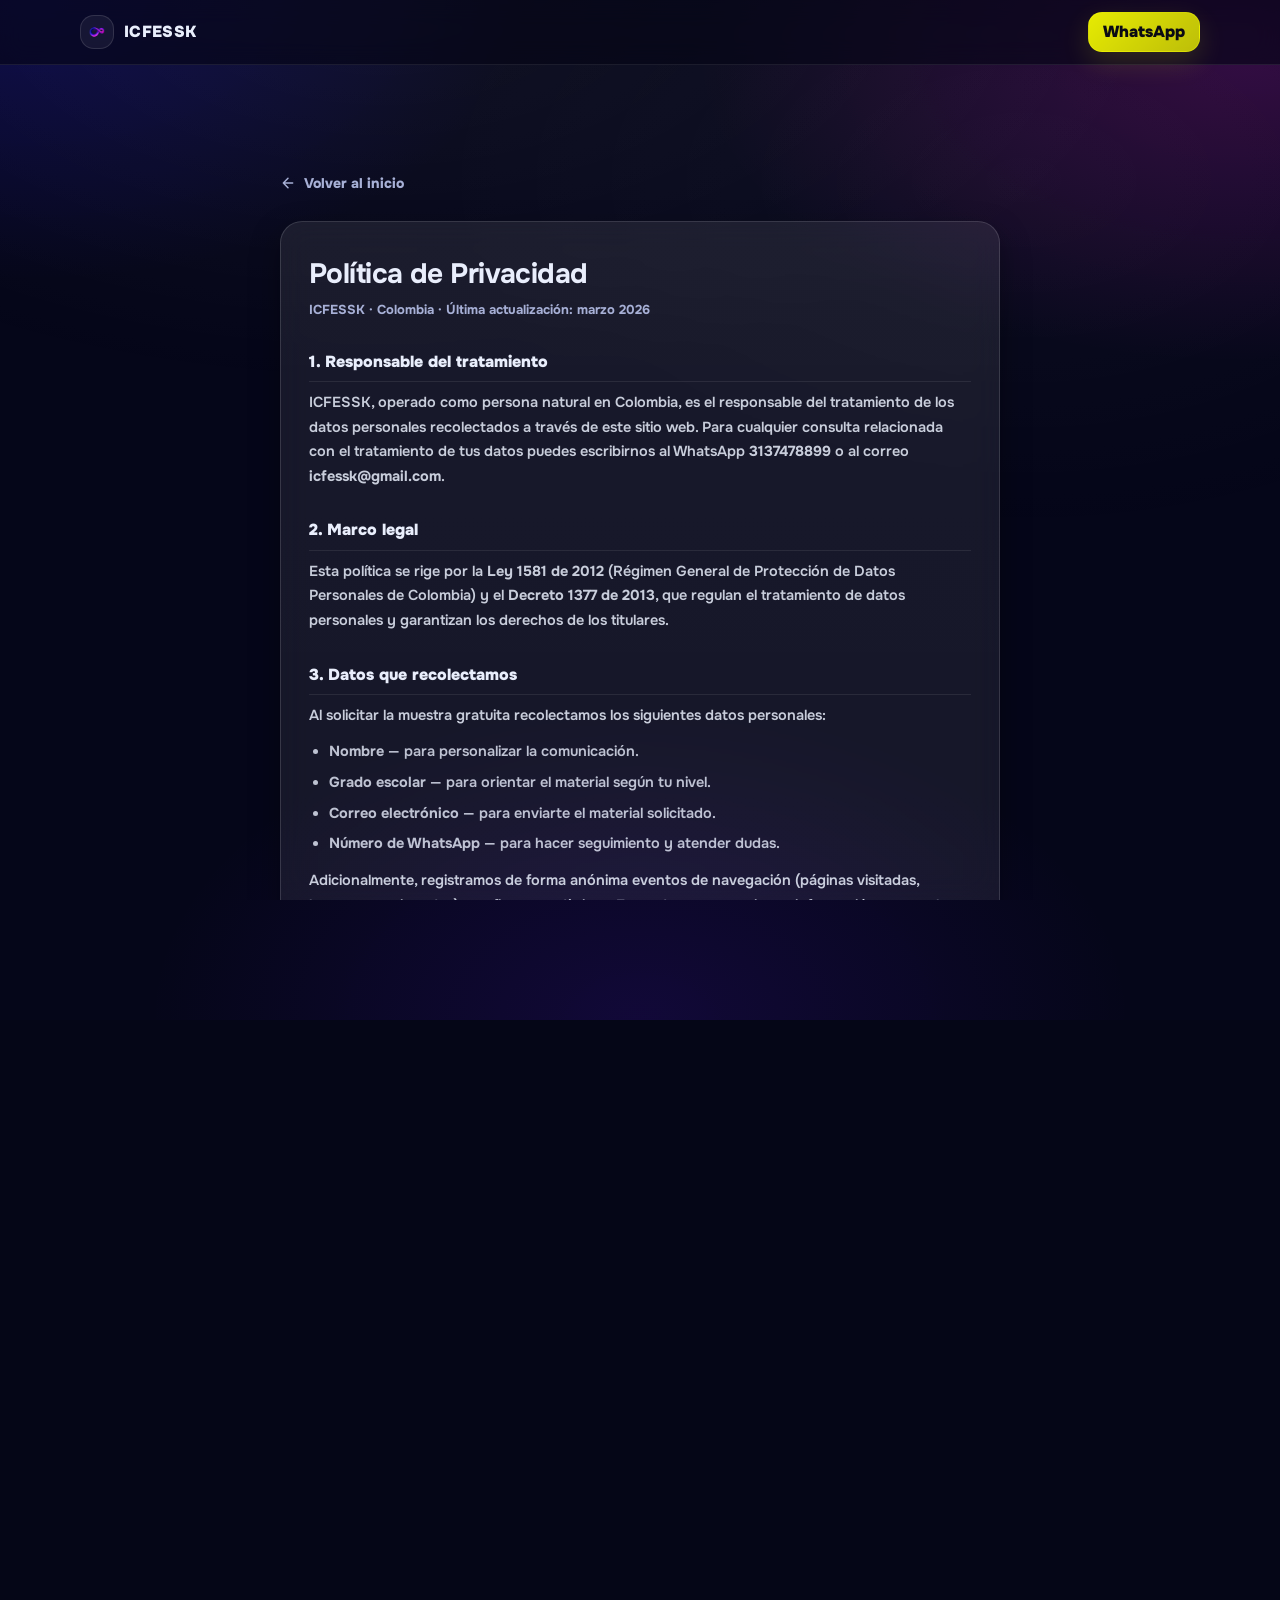
<file: privacidad.html>
<!doctype html>
<html lang="es">
<head>
  <meta charset="utf-8" />
  <meta name="viewport" content="width=device-width, initial-scale=1, viewport-fit=cover" />
  <title>ICFESSK | Política de Privacidad</title>
  <meta name="robots" content="noindex, nofollow" />
  <link rel="icon" type="image/png" href="./img/icfessk.png" />
  <link rel="preconnect" href="https://fonts.googleapis.com" />
  <link rel="preconnect" href="https://fonts.gstatic.com" crossorigin />
  <link href="https://fonts.googleapis.com/css2?family=Onest:wght@300;400;500;600;700;800;900&display=swap" rel="stylesheet" />
  <link rel="stylesheet" href="styles.css" />
</head>

<body>

  <header class="page-header-mini" role="banner">
    <div class="page-header-inner">
      <a class="brand" href="./index.html" aria-label="Volver al inicio">
        <span class="logo-wrap" aria-hidden="true">
          <img class="logo" src="./img/icfessk.png" alt="" loading="eager" />
          <span class="logo-fallback">ICFESSK</span>
        </span>
        <span class="brand-name">ICFESSK</span>
      </a>
      <a class="nav-cta"
        href="https://wa.me/573137478899?text=Hola%20ICFESSK"
        rel="noopener noreferrer">WhatsApp</a>
    </div>
  </header>

  <main class="privacidad-page">
    <div class="privacidad-wrap">

      <a class="back-link" href="./index.html">
        <svg width="16" height="16" viewBox="0 0 24 24" fill="none"
          stroke="currentColor" stroke-width="2.2" stroke-linecap="round" stroke-linejoin="round">
          <path d="M19 12H5M12 5l-7 7 7 7"/>
        </svg>
        Volver al inicio
      </a>

      <div class="privacidad-card glass">

        <h1 class="privacidad-title">Política de Privacidad</h1>
        <p class="privacidad-meta">ICFESSK · Colombia · Última actualización: marzo 2026</p>

        <div class="privacidad-body">

          <h2>1. Responsable del tratamiento</h2>
          <p>
            ICFESSK, operado como persona natural en Colombia, es el responsable del tratamiento
            de los datos personales recolectados a través de este sitio web. Para cualquier
            consulta relacionada con el tratamiento de tus datos puedes escribirnos al
            WhatsApp <strong>3137478899</strong> o al correo
            <strong>icfessk@gmail.com</strong>.
          </p>

          <h2>2. Marco legal</h2>
          <p>
            Esta política se rige por la <strong>Ley 1581 de 2012</strong> (Régimen General de
            Protección de Datos Personales de Colombia) y el
            <strong>Decreto 1377 de 2013</strong>, que regulan el tratamiento de datos personales
            y garantizan los derechos de los titulares.
          </p>

          <h2>3. Datos que recolectamos</h2>
          <p>Al solicitar la muestra gratuita recolectamos los siguientes datos personales:</p>
          <ul>
            <li><strong>Nombre</strong> — para personalizar la comunicación.</li>
            <li><strong>Grado escolar</strong> — para orientar el material según tu nivel.</li>
            <li><strong>Correo electrónico</strong> — para enviarte el material solicitado.</li>
            <li><strong>Número de WhatsApp</strong> — para hacer seguimiento y atender dudas.</li>
          </ul>
          <p>
            Adicionalmente, registramos de forma anónima eventos de navegación (páginas visitadas,
            botones presionados) con fines estadísticos. Estos datos no contienen información
            personal identificable.
          </p>

          <h2>4. Finalidad del tratamiento</h2>
          <p>Usamos tus datos exclusivamente para:</p>
          <ul>
            <li>Enviarte el material gratuito solicitado por correo electrónico.</li>
            <li>Hacer seguimiento por WhatsApp relacionado con el material ICFES.</li>
            <li>Informarte sobre el material premium de ICFESSK si es de tu interés.</li>
            <li>Mejorar la experiencia del sitio web mediante estadísticas de uso anónimas.</li>
          </ul>
          <p>
            <strong>No usamos tus datos para publicidad de terceros, no los vendemos
            ni los compartimos con otras empresas.</strong>
          </p>

          <h2>5. Almacenamiento y seguridad</h2>
          <p>
            Tus datos se almacenan en <strong>Supabase</strong> (infraestructura en la nube con
            cifrado en tránsito y en reposo). El acceso a la base de datos está restringido
            únicamente al responsable del tratamiento mediante políticas de seguridad configuradas
            a nivel de base de datos (Row Level Security).
          </p>

          <h2>6. Tiempo de conservación</h2>
          <p>
            Conservamos tus datos por un máximo de <strong>2 años</strong> desde la fecha de
            registro, o hasta que solicites su eliminación. Pasado ese tiempo o ante tu
            solicitud, los datos serán eliminados de forma definitiva.
          </p>

          <h2>7. Tus derechos (Habeas Data)</h2>
          <p>Como titular de tus datos personales tienes derecho a:</p>
          <ul>
            <li><strong>Conocer</strong> qué datos tuyos tenemos almacenados.</li>
            <li><strong>Actualizar o corregir</strong> información inexacta.</li>
            <li><strong>Suprimir</strong> tus datos de nuestra base.</li>
            <li><strong>Revocar</strong> la autorización de tratamiento en cualquier momento.</li>
            <li><strong>Presentar quejas</strong> ante la Superintendencia de Industria y Comercio (SIC).</li>
          </ul>
          <p>
            Para ejercer cualquiera de estos derechos escríbenos por WhatsApp al
            <strong>3137478899</strong> o al correo <strong>icfessk@gmail.com</strong>.
            Atenderemos tu solicitud en un plazo máximo de 15 días hábiles.
          </p>

          <h2>8. Autorización</h2>
          <p>
            Al marcar la casilla de aceptación en nuestro formulario, el titular otorga
            autorización expresa, previa e informada para el tratamiento de sus datos personales
            conforme a esta política, en cumplimiento del artículo 9 de la Ley 1581 de 2012.
          </p>

          <h2>9. Cambios a esta política</h2>
          <p>
            Podemos actualizar esta política en cualquier momento. La versión vigente siempre
            estará disponible en esta página con la fecha de última actualización.
          </p>

        </div>

        <div class="privacidad-footer">
          <a class="btn btn-secondary" href="./index.html">
            Volver al inicio
          </a>
        </div>

      </div>
    </div>
  </main>

  <script>
    (() => {
      const img = document.querySelector('.logo');
      const fallback = document.querySelector('.logo-fallback');
      if (img && fallback) {
        fallback.style.display = 'none';
        img.addEventListener('error', () => {
          img.style.display = 'none';
          fallback.style.display = 'inline-flex';
        }, { once: true });
        if (img.complete && img.naturalWidth === 0) img.dispatchEvent(new Event('error'));
      }
    })();
  </script>

</body>
</html>
</file>
<file: styles.css>
/* ============================================================
   ICFESSK — styles.css
   Estructura:
   1. Variables y reset
   2. Componentes globales
   3. Landing (index.html)
   4. Página muestra (muestra.html)
   5. Página gracias (gracias.html)
   6. Animaciones
   ============================================================ */


/* ============================================================
   1. VARIABLES Y RESET
   ============================================================ */

   :root{
    --bg:#050617;
    --text:#E9EEFC;
    --muted:#A7B0D6;
    --electric:#1E14EA;
    --primary:#5E1AE6;
    --secondary:#E921E4;
    --deep:#10089E;
    --cta:#F9FF00;
  
    --glass: rgba(255,255,255,0.08);
    --glass-2: rgba(255,255,255,0.06);
    --stroke: rgba(255,255,255,0.14);
    --shadow-soft: 0 12px 30px rgba(0,0,0,0.35);
  
    --radius: 18px;
    --radius-lg: 22px;
    --container: 1120px;
  
    --focus: 0 0 0 3px rgba(249,255,0,0.35), 0 0 0 6px rgba(233,33,228,0.18);
  
    --sticky-h: 86px;
  }
  
  *{ box-sizing:border-box; }
  html,body{ height:100%; overflow-x:hidden; }
  body{
    margin:0;
    font-family: "Onest", system-ui, -apple-system, Segoe UI, Roboto, Arial, sans-serif;
    background: var(--bg);
    color: var(--text);
    line-height:1.45;
    overflow-x:hidden;
  }
  
  a{ color: inherit; text-decoration:none; }
  img{ max-width:100%; display:block; }
  button{ font-family:inherit; color:inherit; }
  
  .container{
    width:min(var(--container), calc(100% - 32px));
    margin-inline:auto;
  }
  
  .skip-link{
    position:absolute;
    left:-999px;
    top: 10px;
    background: rgba(249,255,0,0.92);
    color:#0a0a14;
    padding: 10px 12px;
    border-radius: 12px;
    z-index: 999;
  }
  .skip-link:focus{ left: 10px; outline:none; box-shadow: var(--focus); }
  
  
  /* ============================================================
     2. COMPONENTES GLOBALES
     ============================================================ */
  
  /* Fondo con glows */
  body::before{
    content:"";
    position:fixed;
    inset:-120px;
    z-index:-2;
    background:
      radial-gradient(900px 520px at 10% 10%, rgba(30,20,234,0.22), transparent 55%),
      radial-gradient(920px 520px at 90% 15%, rgba(233,33,228,0.18), transparent 60%),
      radial-gradient(820px 520px at 50% 100%, rgba(94,26,230,0.14), transparent 60%),
      var(--bg);
    filter: saturate(1.1);
    /* Mueve la animación al compositor para reducir TBT en móviles */
    will-change: transform;
  }
  
  body::after{
    content:"";
    position:fixed;
    inset:0;
    z-index:-1;
    background:
      radial-gradient(1200px 600px at 30% 0%, rgba(255,255,255,0.05), transparent 65%),
      radial-gradient(1000px 600px at 80% 20%, rgba(255,255,255,0.03), transparent 60%);
    pointer-events:none;
  }
  
  .glass{
    background: linear-gradient(180deg, rgba(255,255,255,0.08), rgba(255,255,255,0.05));
    border: 1px solid rgba(255,255,255,0.14);
    box-shadow: var(--shadow-soft);
    backdrop-filter: blur(14px);
  }
  .glass-2{
    background: rgba(255,255,255,0.05);
    border: 1px solid rgba(255,255,255,0.10);
    backdrop-filter: blur(12px);
  }
  
  .svg-sprite{ position:absolute; width:0; height:0; overflow:hidden; }
  .icon{
    width: 20px;
    height: 20px;
    flex: 0 0 auto;
    display:inline-block;
    color: currentColor;
  }
  .icon-bullet{ width: 18px; height: 18px; }
  .icon-card{ width: 22px; height: 22px; }
  .icon-sticky{ width: 18px; height: 18px; }
  .icon-copy{ width: 18px; height: 18px; }
  .icon-toast{ width: 18px; height: 18px; }
  
  /* Header global — compartido por index, muestra y gracias */
  .site-header,
  .page-header-mini{
    position: sticky;
    top:0;
    z-index: 90;
    backdrop-filter: blur(12px);
    background: rgba(5,6,23,0.64);
    border-bottom: 1px solid rgba(255,255,255,0.08);
  }
  .header-inner,
  .page-header-inner{
    display:flex;
    align-items:center;
    justify-content:space-between;
    padding: 12px 0;
    gap: 12px;
    width:min(var(--container), calc(100% - 32px));
    margin-inline:auto;
  }
  .brand{
    display:flex;
    align-items:center;
    gap: 10px;
    min-width: 0;
  }
  .logo-wrap{
    width: 34px;
    height: 34px;
    border-radius: 14px;
    display:grid;
    place-items:center;
    background: rgba(255,255,255,0.06);
    border: 1px solid rgba(255,255,255,0.12);
    overflow:hidden;
  }
  .logo{ width: 26px; height: 26px; object-fit:contain; }
  .logo-fallback{
    display:inline-flex;
    align-items:center;
    justify-content:center;
    width: 26px;
    height: 26px;
    border-radius: 10px;
    font-weight: 900;
    letter-spacing: 0.02em;
    color: var(--text);
    font-size: 10px;
    padding: 4px 6px;
    background: linear-gradient(135deg, rgba(30,20,234,0.35), rgba(233,33,228,0.22));
  }
  .brand-name{
    font-weight: 900;
    letter-spacing: 0.02em;
    white-space:nowrap;
    overflow:hidden;
    text-overflow: ellipsis;
  }
  
  .top-nav{
    display:flex;
    align-items:center;
    gap: 10px;
  }
  .nav-link{
    display:none;
    color: var(--muted);
    padding: 10px 12px;
    border-radius: 12px;
    border: 1px solid transparent;
  }
  .nav-link:hover{ color: var(--text); background: rgba(255,255,255,0.05); border-color: rgba(255,255,255,0.06); }
  .nav-link:focus-visible{ outline:none; box-shadow: var(--focus); }
  
  .nav-cta{
    display:inline-flex;
    align-items:center;
    justify-content:center;
    height: 40px;
    padding: 0 14px;
    border-radius: 14px;
    font-weight: 900;
    color:#0a0a14;
    background: linear-gradient(135deg, rgba(249,255,0,0.92), rgba(249,255,0,0.74));
    border: 1px solid rgba(249,255,0,0.32);
    box-shadow: 0 10px 28px rgba(249,255,0,0.14);
  }
  .nav-cta:hover{ filter: brightness(1.06); }
  .nav-cta:focus-visible{ outline:none; box-shadow: var(--focus); }
  
  /* Botones base */
  .btn{
    display:inline-flex;
    align-items:center;
    justify-content:center;
    gap: 10px;
    padding: 12px 14px;
    border-radius: 16px;
    border: 1px solid rgba(255,255,255,0.14);
    background: rgba(255,255,255,0.05);
    color: var(--text);
    cursor:pointer;
    transition: transform .18s ease, filter .18s ease;
    font-weight: 900;
  }
  .btn:hover{ transform: translateY(-1px); filter: brightness(1.06); }
  .btn:active{ transform: translateY(0px) scale(0.995); }
  .btn:focus-visible{ outline:none; box-shadow: var(--focus); }
  
  .btn-cta{
    color:#0a0a14;
    border-color: rgba(249,255,0,0.35);
    background: linear-gradient(135deg, rgba(249,255,0,0.92), rgba(249,255,0,0.74));
    box-shadow: 0 14px 45px rgba(249,255,0,0.16);
  }
  .btn-secondary{
    background: linear-gradient(135deg, rgba(94,26,230,0.30), rgba(233,33,228,0.16));
    border-color: rgba(255,255,255,0.14);
  }
  
  /* Gradiente de texto */
  .grad{
    background: linear-gradient(135deg, var(--electric), var(--primary), var(--secondary));
    -webkit-background-clip:text;
    background-clip:text;
    color: transparent;
  }
  
  /* Utilidades */
  .tiny{ font-size: 12.5px; }
  .muted{ color: var(--muted); }
  
  /* Toast global */
  .global-toast{
    position: fixed;
    left: 50%;
    transform: translateX(-50%);
    bottom: calc(var(--sticky-h) + 16px + env(safe-area-inset-bottom));
    z-index: 3000;
    padding: 10px 12px;
    border-radius: 14px;
    background: rgba(249,255,0,0.14);
    border: 1px solid rgba(249,255,0,0.20);
    color: var(--text);
    font-weight: 800;
    backdrop-filter: blur(10px);
    box-shadow: 0 12px 30px rgba(0,0,0,0.35);
    display:inline-flex;
    align-items:center;
    gap:10px;
    max-width: calc(100% - 24px);
    opacity: 0;
    pointer-events: none;
    visibility: hidden;
    transition: opacity .18s ease, visibility .18s ease;
  }
  .global-toast.is-open{ opacity: 1; visibility: visible; }
  body.gate-open .global-toast{ bottom: 40px; }
  .global-toast.toast-cyan{
    background: linear-gradient(135deg, rgba(0,212,255,0.18), rgba(94,26,230,0.18));
    border-color: rgba(0,212,255,0.35);
    box-shadow: 0 12px 30px rgba(0,0,0,0.35), 0 0 20px rgba(0,212,255,0.15);
    color: #fff;
  }
  .global-toast.toast-cyan .toast-text{
    background: linear-gradient(90deg, #00D4FF, #a78bfa);
    -webkit-background-clip: text;
    background-clip: text;
    color: transparent;
    font-size: 15px;
  }
  .toast-text{ display:inline-block; }
  
  /* Footer */
  .site-footer{
    padding: 18px 0 18px;
    border-top: 1px solid rgba(255,255,255,0.08);
    background: rgba(5,6,23,0.40);
    backdrop-filter: blur(12px);
  }
  .footer-inner{
    display:flex;
    justify-content:space-between;
    align-items:center;
    gap: 12px;
    flex-wrap: wrap;
  }
  .footer-brand{ font-weight: 900; letter-spacing: 0.02em; }
  .footer-right{ display:flex; align-items:center; gap: 6px; flex-wrap: wrap; }
  .footer-link{
    color: var(--muted);
    padding: 10px 10px;
    border-radius: 12px;
    border: 1px solid transparent;
    background: transparent;
  }
  .footer-link:hover{ color: var(--text); background: rgba(255,255,255,0.04); border-color: rgba(255,255,255,0.06); }
  .footer-link:focus-visible{ outline:none; box-shadow: var(--focus); }
  .btn-link{ cursor:pointer; }
  .dot-sep{ color: rgba(255,255,255,0.25); }

  .footer-social{
    display: inline-flex;
    align-items: center;
    gap: 6px;
    color: var(--muted);
    padding: 10px 10px;
    border-radius: 12px;
    border: 1px solid transparent;
    font-size: 13px;
    font-weight: 700;
    white-space: nowrap;
  }
  .footer-social:hover{
    color: var(--text);
    background: rgba(255,255,255,0.04);
    border-color: rgba(255,255,255,0.06);
  }
  .footer-social:focus-visible{ outline:none; box-shadow: var(--focus); }
  
  /* Back link — compartido */
  .back-link{
    display: inline-flex;
    align-items: center;
    gap: 8px;
    color: var(--muted);
    font-weight: 800;
    font-size: 14px;
    padding: 8px 0;
    border-radius: 10px;
    transition: color .18s ease;
  }
  .back-link:hover{ color: var(--text); }
  .back-link:focus-visible{ outline: none; box-shadow: var(--focus); border-radius: 10px; }
  
  
  /* ============================================================
     3. LANDING — index.html
     ============================================================ */
  
  .site-main{
    position:relative;
    padding-bottom: calc(var(--sticky-h) + 18px + env(safe-area-inset-bottom));
  }
  
  /* Hero */
  .hero{
    position:relative;
    padding: 18px 0 26px;
  }
  .hero-inner{
    display:grid;
    grid-template-columns: 1fr;
    gap: 12px;
    align-items:stretch;
  }
  .hero-card{
    padding: 18px;
    border-radius: var(--radius-lg);
  }
  .hero-badge{
    display:flex;
    align-items:center;
    gap: 10px;
    font-weight: 700;
    color: rgba(233,238,252,0.86);
    background: rgba(255,255,255,0.04);
    border: 1px solid rgba(255,255,255,0.08);
    padding: 10px 12px;
    border-radius: 16px;
    width: fit-content;
  }
  .dot{
    width: 10px;
    height: 10px;
    border-radius: 999px;
    background: radial-gradient(circle at 30% 30%, rgba(249,255,0,0.95), rgba(233,33,228,0.35));
    box-shadow: 0 0 0 3px rgba(249,255,0,0.14), 0 0 18px rgba(249,255,0,0.18);
  }
  .badge-text{ font-size: 13px; }
  
  .hero-title{
    margin: 14px 0 8px;
    font-size: 34px;
    line-height: 1.05;
    letter-spacing: -0.02em;
  }
  .hero-sub{
    margin: 0 0 14px;
    color: var(--muted);
    max-width: 62ch;
  }
  .hero-bullets{
    list-style:none;
    padding:0;
    margin: 0 0 16px;
    display:grid;
    gap: 10px;
  }
  .hero-bullets li{
    display:flex;
    align-items:flex-start;
    gap: 10px;
    padding: 10px 12px;
    border-radius: 16px;
    background: rgba(255,255,255,0.04);
    border: 1px solid rgba(255,255,255,0.07);
  }
  .hero-actions{
    display:grid;
    grid-template-columns: 1fr;
    gap: 10px;
    margin-top: 8px;
  }
  
  .micro-proof{
    display:grid;
    grid-template-columns: repeat(2, minmax(0,1fr));
    gap: 10px;
    margin-top: 14px;
  }
  .proof{
    padding: 12px;
    border-radius: 16px;
    display:grid;
    gap: 4px;
  }
  .proof-title{
    color: rgba(233,238,252,0.75);
    font-weight: 800;
    font-size: 12px;
    letter-spacing: 0.02em;
  }
  .proof-text{ font-weight: 900; }
  .proof:last-child{ grid-column: 1 / -1; }
  
  .hero-side{
    display:none;
    border-radius: var(--radius-lg);
    padding: 18px;
    gap: 14px;
  }
  .side-chip{
    display:inline-flex;
    gap: 10px;
    align-items:center;
    width: fit-content;
    padding: 10px 12px;
    border-radius: 999px;
    background: rgba(255,255,255,0.06);
    border: 1px solid rgba(255,255,255,0.10);
    font-weight: 900;
    color: rgba(233,238,252,0.92);
  }
  .side-title{ margin: 10px 0 6px; font-size: 20px; }
  .side-text{ margin:0; color: var(--muted); }
  .side-mini{ display:grid; gap: 10px; margin-top: 10px; }
  .mini{
    display:flex;
    gap: 12px;
    align-items:center;
    padding: 12px;
    border-radius: 16px;
    background: rgba(255,255,255,0.04);
    border: 1px solid rgba(255,255,255,0.08);
  }
  .mini-ico{
    width: 40px;
    height: 40px;
    border-radius: 16px;
    display:grid;
    place-items:center;
    background: linear-gradient(135deg, rgba(30,20,234,0.20), rgba(233,33,228,0.14));
    border: 1px solid rgba(255,255,255,0.10);
  }
  .mini-title{ font-weight: 900; margin-bottom: 2px; }
  .mini-text{ color: var(--muted); font-weight: 700; font-size: 13px; }

/* CTA muestra gratis en hero side */
.side-muestra-cta{
  margin-top: 14px;
  padding: 14px;
  border-radius: 16px;
  background: rgba(255,255,255,0.04);
  border: 1px solid rgba(255,255,255,0.08);
  text-align: center;
}
.side-muestra-label{
  font-size: 12px;
  font-weight: 700;
  color: var(--muted);
  margin-bottom: 10px;
}
.side-muestra-btn{
  display: inline-flex;
  align-items: center;
  justify-content: center;
  gap: 8px;
  width: 100%;
  padding: 11px 14px;
  border-radius: 12px;
  background: linear-gradient(135deg, rgba(94,26,230,0.45), rgba(233,33,228,0.30));
  border: 1px solid rgba(233,33,228,0.25);
  color: var(--text);
  font-weight: 900;
  font-size: 14px;
  text-decoration: none;
  transition: transform .18s ease, filter .18s ease;
}
.side-muestra-btn:hover{ transform: translateY(-1px); filter: brightness(1.12); }
.side-muestra-btn:active{ transform: scale(0.997); }
.side-muestra-btn:focus-visible{ outline: none; box-shadow: var(--focus); }
.side-muestra-note{
  margin: 8px 0 0;
  font-size: 11.5px;
  color: rgba(167,176,214,0.55);
  font-weight: 700;
}
  
  /* Secciones */
  .section{ padding: 40px 0; position:relative; }
  .section-head{ display:grid; gap: 8px; margin-bottom: 16px; }
  .section-title{ margin:0; font-size: 24px; letter-spacing: -0.01em; }
  .section-sub{ margin:0; color: var(--muted); font-size: 14.5px; max-width: 72ch; }
  
  .cards-6{ display:grid; grid-template-columns: 1fr; gap: 12px; }
  .card{ padding: 16px; border-radius: var(--radius); }
  .card-icon{
    width: 42px;
    height: 42px;
    display:inline-flex;
    align-items:center;
    justify-content:center;
    border-radius: 16px;
    background: linear-gradient(135deg, rgba(30,20,234,0.22), rgba(233,33,228,0.14));
    border: 1px solid rgba(255,255,255,0.12);
    margin-bottom: 10px;
  }
  .card-title{ margin: 0 0 6px; font-size: 18px; }
  .card-text{ margin:0; color: var(--muted); font-weight: 600; }
  
  .steps{ display:grid; grid-template-columns: 1fr; gap: 12px; }
  .step{ padding: 16px; border-radius: var(--radius); }
  .step-num{
    width: 32px;
    height: 32px;
    border-radius: 12px;
    display:grid;
    place-items:center;
    font-weight: 900;
    background: rgba(249,255,0,0.16);
    border: 1px solid rgba(249,255,0,0.20);
    margin-bottom: 10px;
  }
  .step-title{ margin:0 0 6px; }
  .step-text{ margin:0; color: var(--muted); font-weight: 600; }
  
  .faq{ display:grid; gap: 10px; }
  .faq-item{ border-radius: var(--radius); padding: 0; overflow:hidden; }
  .faq-q{ list-style:none; padding: 14px 16px; cursor:pointer; font-weight: 900; }
  .faq-q::-webkit-details-marker{ display:none; }
  .faq-a{ padding: 0 16px 14px; color: var(--muted); font-weight: 650; }
  
  .cta-card{ border-radius: var(--radius-lg); padding: 18px; display:grid; gap: 14px; }
  .cta-title{ margin:0 0 6px; font-size: 22px; }
  .cta-sub{ margin:0; color: var(--muted); font-weight: 650; }
  .cta-actions{ display:grid; grid-template-columns: 1fr; gap: 10px; }
  
  /* Sección muestra gratis — banner en la landing */
  .section-muestra{ padding: 0 0 40px; }
  
  .muestra-banner{
    display: grid;
    grid-template-columns: 1fr;
    gap: 20px;
    padding: 22px;
    border-radius: var(--radius-lg);
    background: linear-gradient(135deg,
      rgba(94,26,230,0.14) 0%,
      rgba(233,33,228,0.08) 50%,
      rgba(30,20,234,0.10) 100%);
    border: 1px solid rgba(255,255,255,0.12);
    box-shadow: var(--shadow-soft);
    backdrop-filter: blur(14px);
    position: relative;
    overflow: hidden;
  }
  .muestra-banner::before{
    content: "";
    position: absolute;
    inset: 0;
    background: radial-gradient(600px 300px at 80% 50%, rgba(233,33,228,0.08), transparent 60%);
    pointer-events: none;
  }
  .muestra-chip{
    display: inline-flex;
    align-items: center;
    gap: 8px;
    padding: 7px 12px;
    border-radius: 999px;
    background: rgba(255,255,255,0.06);
    border: 1px solid rgba(255,255,255,0.12);
    font-weight: 800;
    font-size: 12px;
    color: rgba(233,238,252,0.80);
    margin-bottom: 12px;
    width: fit-content;
  }
  .muestra-title{ margin: 0 0 8px; font-size: 20px; letter-spacing: -0.01em; }
  .muestra-text{ margin: 0; color: var(--muted); font-weight: 600; font-size: 14.5px; max-width: 55ch; }
  .muestra-right{ display: flex; flex-direction: column; align-items: flex-start; gap: 8px; }
  .btn-muestra{
    display: inline-flex;
    align-items: center;
    gap: 10px;
    padding: 13px 18px;
    border-radius: 16px;
    background: linear-gradient(135deg, rgba(94,26,230,0.55), rgba(233,33,228,0.40));
    border: 1px solid rgba(233,33,228,0.30);
    color: var(--text);
    font-weight: 900;
    font-size: 15px;
    cursor: pointer;
    transition: transform .18s ease, filter .18s ease;
    text-decoration: none;
    white-space: nowrap;
    box-shadow: 0 10px 28px rgba(94,26,230,0.20);
    position: relative;
    overflow: hidden;
  }
  .btn-muestra:hover{ transform: translateY(-1px); filter: brightness(1.10); }
  .btn-muestra:active{ transform: scale(0.997); }
  .btn-muestra:focus-visible{ outline: none; box-shadow: var(--focus); }
  .muestra-note{ margin: 0; font-size: 12px; color: var(--muted); font-weight: 700; }
  
  /* Sticky CTA */
  .sticky-cta{
    position:fixed;
    left:0; right:0; bottom:0;
    z-index:80;
    padding: 10px 10px max(10px, env(safe-area-inset-bottom));
    background: linear-gradient(180deg, rgba(5,6,23,0), rgba(5,6,23,0.88) 40%, rgba(5,6,23,0.96));
    backdrop-filter: blur(10px);
  }
  .sticky-inner{
    width:min(var(--container), calc(100% - 32px));
    margin-inline:auto;
    display:grid;
    grid-template-columns: 1fr auto;
    gap: 10px;
    align-items:stretch;
  }
  .sticky-btn{
    display:flex;
    align-items:center;
    gap: 12px;
    padding: 12px 14px;
    border-radius: 18px;
    background: linear-gradient(135deg, rgba(249,255,0,0.92), rgba(249,255,0,0.74));
    color: #0a0a14;
    border: 1px solid rgba(249,255,0,0.36);
    box-shadow: 0 14px 45px rgba(249,255,0,0.16);
    font-weight: 900;
    justify-content: flex-start;
    flex-wrap: wrap;
    min-width: 0;
  }
  .sticky-icon{
    width: 34px; height: 34px;
    border-radius: 14px;
    display:inline-flex;
    align-items:center;
    justify-content:center;
    background: rgba(10,10,20,0.12);
    border: 1px solid rgba(10,10,20,0.14);
  }
  .sticky-sub{
    flex-basis: 100%;
    margin-left: 46px;
    margin-top: -4px;
    color: rgba(10,10,20,0.75);
    font-weight: 800;
    font-size: 12px;
  }
  .sticky-btn:hover{ filter: brightness(1.03); transform: translateY(-1px); }
  .sticky-btn:active{ transform: translateY(0px) scale(0.995); }
  .sticky-btn:focus-visible{ outline:none; box-shadow: var(--focus); }
  .sticky-copy{
    display:inline-flex;
    align-items:center;
    justify-content:center;
    width: 52px;
    border-radius: 18px;
    border: 1px solid rgba(255,255,255,0.14);
    background: linear-gradient(135deg, rgba(94,26,230,0.35), rgba(233,33,228,0.18));
    color: var(--text);
    cursor:pointer;
    box-shadow: 0 10px 28px rgba(0,0,0,0.35);
    transition: transform .18s ease, filter .18s ease;
  }
  .sticky-copy:hover{ transform: translateY(-1px); filter: brightness(1.06); }
  .sticky-copy:active{ transform: translateY(0px) scale(0.995); }
  .sticky-copy:focus-visible{ outline:none; box-shadow: var(--focus); }
  
  /* Gate TikTok */
  body.gate-open{ overflow:hidden; }
  body.gate-open .sticky-cta{ display:none; }
  .inapp-gate{ position:fixed; inset:0; z-index:2000; display:grid; place-items:center; padding:16px; }
  .inapp-gate[hidden]{ display:none !important; }
  .inapp-backdrop{ position:absolute; inset:0; background: rgba(0,0,0,0.72); backdrop-filter: blur(14px); }
  .inapp-card{
    position:relative;
    width:min(480px, calc(100% - 20px));
    padding: 22px 20px;
    border-radius: 24px;
    background: linear-gradient(180deg, rgba(10,12,40,0.98), rgba(5,6,23,0.98));
    border: 1px solid rgba(255,255,255,0.12);
    box-shadow: 0 24px 60px rgba(0,0,0,0.6), 0 0 0 1px rgba(255,255,255,0.05);
  }
  .inapp-top{ text-align:center; }
  .inapp-badge{
    width: 84px; height: 84px;
    border-radius: 999px;
    display:grid; place-items:center;
    margin: 0 auto 14px;
    background: linear-gradient(135deg, #1E14EA, #5E1AE6, #E921E4);
    box-shadow: 0 0 40px rgba(94,26,230,0.45), 0 0 80px rgba(94,26,230,0.20);
  }
  .inapp-icon{ width: 38px; height: 38px; color: #fff; }
  .inapp-title{ margin: 0 0 10px; font-size: 26px; line-height: 1.1; letter-spacing: -0.02em; color: #fff; }
  .inapp-text{ margin: 0 auto; color: rgba(167,176,214,0.9); font-size: 15px; max-width: 38ch; line-height: 1.5; }
  .hl{ color: var(--cta); font-weight:800; }
  .hl-tiktok{ color: var(--cta); font-weight: 800; }
  .hl-browser{ color: #00D4FF; font-weight: 800; }
  .inapp-steps{
    margin-top: 16px; padding: 14px 16px; border-radius: 18px;
    background: rgba(255,255,255,0.05); border: 1px solid rgba(255,255,255,0.10);
    display:grid; gap: 12px;
  }
  .inapp-steps-label{ display:flex; align-items:center; gap: 8px; font-weight: 900; font-size: 13px; color: var(--cta); letter-spacing: 0.06em; }
  .inapp-steps .step{ display:flex; gap:12px; align-items:flex-start; }
  .inapp-steps .step-n{
    width: 30px; height: 30px; border-radius: 999px;
    display:grid; place-items:center; font-weight: 900; font-size: 14px;
    color: #0a0a14;
    background: linear-gradient(135deg, #00D4FF, #0080FF);
    box-shadow: 0 0 18px rgba(0,212,255,0.35); flex: 0 0 auto;
  }
  .inapp-steps .step-t{ color: var(--text); padding-top: 5px; font-size: 14px; line-height: 1.45; }
  .inapp-copy-btn{
    display:flex; align-items:center; justify-content:center; gap: 10px;
    width: 100%; margin-top: 16px; padding: 15px 14px; border-radius: 18px;
    border: none; cursor: pointer; font-family: inherit; font-weight: 900;
    font-size: 16px; letter-spacing: 0.04em; color: #fff;
    background: linear-gradient(135deg, #00D4FF 0%, #0080FF 40%, #5E1AE6 70%, #E921E4 100%);
    box-shadow: 0 14px 40px rgba(0,128,255,0.35), 0 4px 12px rgba(0,0,0,0.3);
    transition: transform .18s ease, filter .18s ease;
  }
  .inapp-copy-btn:hover{ transform: translateY(-1px); filter: brightness(1.08); }
  .inapp-copy-btn:active{ transform: scale(0.995); }
  .inapp-copy-btn:focus-visible{ outline:none; box-shadow: var(--focus); }
  .inapp-note{ margin-top: 10px; text-align:center; }
  
  
  /* ============================================================
     4. PÁGINA MUESTRA — muestra.html
     ============================================================ */
  
  .muestra-page{
    min-height: 100dvh;
    display: grid;
    place-items: center;
    padding: calc(var(--sticky-h, 86px) + 24px) 16px 40px;
  }
  .muestra-wrap{
    width: min(520px, 100%);
    display: grid;
    gap: 28px;
  }
  
  /* Card principal */
  .form-card{ padding: 28px 24px; border-radius: var(--radius-lg); }
  .form-top{ text-align: center; margin-bottom: 24px; }
  .form-icon-wrap{
    width: 64px; height: 64px; border-radius: 20px;
    display: grid; place-items: center;
    margin: 0 auto 16px;
    background: linear-gradient(135deg, rgba(94,26,230,0.35), rgba(233,33,228,0.25));
    border: 1px solid rgba(255,255,255,0.14);
    box-shadow: 0 0 32px rgba(94,26,230,0.25);
  }
  .form-title{ margin: 0 0 8px; font-size: 26px; letter-spacing: -0.02em; line-height: 1.1; }
  .form-subtitle{ margin: 0 auto 0; color: var(--muted); font-size: 15px; font-weight: 600; max-width: 36ch; }
  
  /* Lista de contenido */
  .form-includes{ list-style: none; padding: 0; margin: 0 0 24px; display: grid; gap: 8px; }
  .form-includes li{
    display: flex; align-items: center; gap: 10px;
    font-size: 14px; font-weight: 700; color: rgba(233,238,252,0.85);
  }
  .include-dot{
    width: 7px; height: 7px; border-radius: 999px;
    background: linear-gradient(135deg, var(--primary), var(--secondary));
    flex: 0 0 auto;
  }
  
  /* Campos */
  .form-fields{ display: grid; gap: 14px; margin-bottom: 16px; }
  .field-group{ display: grid; gap: 6px; }
  .field-label{ font-size: 13px; font-weight: 800; color: rgba(233,238,252,0.70); letter-spacing: 0.04em; }
  .field-input{
    width: 100%; padding: 13px 16px; border-radius: 14px;
    background: rgba(255,255,255,0.06); border: 1px solid rgba(255,255,255,0.12);
    color: var(--text); font-family: inherit; font-size: 15px; font-weight: 600;
    transition: border-color .18s ease, box-shadow .18s ease; outline: none;
  }
  .field-input::placeholder{ color: rgba(167,176,214,0.45); font-weight: 500; }
  .field-input:focus{
    border-color: rgba(233,33,228,0.45);
    box-shadow: 0 0 0 3px rgba(94,26,230,0.18);
    background: rgba(255,255,255,0.08);
  }
  .field-input.error{
    border-color: rgba(255,80,80,0.55);
    box-shadow: 0 0 0 3px rgba(255,80,80,0.12);
  }
  .field-error{ font-size: 12px; color: rgba(255,100,100,0.90); font-weight: 700; display: none; }
  .field-error.visible{ display: block; }
  
  /* Botón submit */
  .btn-submit{
    width: 100%; padding: 15px 14px; border-radius: 16px; border: none;
    cursor: pointer; font-family: inherit; font-size: 16px; font-weight: 900;
    letter-spacing: 0.02em; color: #0a0a14;
    background: linear-gradient(135deg, rgba(249,255,0,0.95), rgba(249,255,0,0.75));
    box-shadow: 0 14px 40px rgba(249,255,0,0.18);
    transition: transform .18s ease, filter .18s ease;
    display: flex; align-items: center; justify-content: center; gap: 10px;
    position: relative; overflow: hidden;
  }
  .btn-submit:hover{ transform: translateY(-1px); filter: brightness(1.05); }
  .btn-submit:active{ transform: scale(0.997); }
  .btn-submit:focus-visible{ outline: none; box-shadow: var(--focus); }
  .btn-submit:disabled{ opacity: 0.6; cursor: not-allowed; transform: none; }
  .btn-submit .spinner{
    width: 18px; height: 18px;
    border: 2px solid rgba(10,10,20,0.3); border-top-color: #0a0a14;
    border-radius: 50%; animation: spin .7s linear infinite; display: none;
  }
  .btn-submit.loading .spinner{ display: block; }
  .btn-submit.loading .btn-text{ opacity: 0.7; }
  
  .form-privacy{ text-align: center; font-size: 12px; color: var(--muted); font-weight: 600; margin-top: 12px; }

/* Checkbox de política de privacidad */
.privacy-check-group{ margin-bottom: 4px; }

.privacy-label{
  display: flex;
  align-items: flex-start;
  gap: 10px;
  cursor: pointer;
  position: relative;
}

.privacy-input{
  position: absolute;
  opacity: 0;
  width: 0;
  height: 0;
}

.privacy-custom-check{
  width: 18px;
  height: 18px;
  min-width: 18px;
  border-radius: 6px;
  border: 2px solid rgba(255,255,255,0.20);
  background: rgba(255,255,255,0.05);
  display: grid;
  place-items: center;
  margin-top: 1px;
  transition: border-color .18s ease, background .18s ease;
}

.privacy-input:checked + .privacy-custom-check{
  background: var(--primary);
  border-color: var(--primary);
}

.privacy-input:checked + .privacy-custom-check::after{
  content: "";
  width: 5px;
  height: 9px;
  border: 2px solid #fff;
  border-top: none;
  border-left: none;
  transform: rotate(45deg) translateY(-1px);
  display: block;
}

.privacy-input:focus-visible + .privacy-custom-check{
  box-shadow: var(--focus);
}

.privacy-text{
  font-size: 13px;
  font-weight: 600;
  color: var(--muted);
  line-height: 1.5;
}

.privacy-link{
  color: rgba(167,149,255,0.90);
  text-decoration: underline;
  font-weight: 700;
}
.privacy-link:hover{ color: #fff; }

/* ============================================================
   PÁGINA PRIVACIDAD — privacidad.html
   ============================================================ */

.privacidad-page{
  min-height: 100dvh;
  padding: 100px 16px 60px;
}

.privacidad-wrap{
  width: min(720px, 100%);
  margin-inline: auto;
  display: grid;
  gap: 20px;
}

.privacidad-card{
  padding: 32px 28px;
  border-radius: var(--radius-lg);
}

.privacidad-title{
  margin: 0 0 6px;
  font-size: 28px;
  letter-spacing: -0.02em;
}

.privacidad-meta{
  margin: 0 0 28px;
  font-size: 13px;
  color: var(--muted);
  font-weight: 700;
}

.privacidad-body{ color: rgba(233,238,252,0.85); line-height: 1.7; }

.privacidad-body h2{
  font-size: 16px;
  font-weight: 900;
  color: var(--text);
  margin: 28px 0 8px;
  padding-bottom: 6px;
  border-bottom: 1px solid rgba(255,255,255,0.08);
}

.privacidad-body h2:first-child{ margin-top: 0; }

.privacidad-body p{
  margin: 0 0 12px;
  font-size: 14.5px;
  font-weight: 600;
}

.privacidad-body ul{
  margin: 0 0 12px;
  padding-left: 20px;
  display: grid;
  gap: 6px;
}

.privacidad-body li{
  font-size: 14.5px;
  font-weight: 600;
  color: rgba(233,238,252,0.80);
}

.privacidad-footer{
  margin-top: 32px;
  padding-top: 20px;
  border-top: 1px solid rgba(255,255,255,0.08);
}
  
  /* Error global del form */
  .form-global-error{
    padding: 12px 16px; border-radius: 12px;
    background: rgba(255,80,80,0.10); border: 1px solid rgba(255,80,80,0.25);
    color: rgba(255,120,120,0.95); font-weight: 700; font-size: 13.5px; display: none;
    margin-bottom: 12px;
  }
  .form-global-error.visible{ display: block; }
  
  /* Card de confianza */
  .trust-card{ padding: 18px; border-radius: var(--radius); }
  .trust-title{ font-weight: 900; font-size: 13px; letter-spacing: 0.06em; color: rgba(233,238,252,0.55); margin-bottom: 12px; }
  .trust-items{ display: grid; gap: 10px; }
  .trust-item{ display: flex; gap: 10px; align-items: flex-start; font-size: 13.5px; font-weight: 700; color: rgba(233,238,252,0.80); }
  .trust-icon{ width: 20px; height: 20px; flex: 0 0 auto; margin-top: 1px; }
  
  
  /* ============================================================
     5. PÁGINA GRACIAS — gracias.html
     ============================================================ */
  
  .gracias-page{
    min-height: 100dvh;
    display: grid;
    place-items: center;
    padding: 100px 16px 60px;
  }
  .gracias-wrap{ width: min(540px, 100%); display: grid; gap: 16px; }
  
  /* Card confirmación */
  .confirm-card{ padding: 32px 24px; border-radius: var(--radius-lg); text-align: center; }
  .success-icon-wrap{
    width: 72px; height: 72px; border-radius: 999px;
    display: grid; place-items: center; margin: 0 auto 20px;
    background: linear-gradient(135deg, rgba(0,212,100,0.20), rgba(0,180,80,0.12));
    border: 1px solid rgba(0,212,100,0.30);
    box-shadow: 0 0 32px rgba(0,212,100,0.18);
    animation: pop-in .55s cubic-bezier(0.34,1.56,0.64,1) both;
  }
  .confirm-title{ margin: 0 0 8px; font-size: 28px; letter-spacing: -0.02em; line-height: 1.1; }
  .confirm-name{ color: var(--cta); }
  .confirm-sub{
    margin: 0 auto 28px; color: var(--muted);
    font-size: 15px; font-weight: 600; max-width: 38ch;
  }
  
  /* Botón descarga */
  .btn-download{
    display: flex; align-items: center; justify-content: center; gap: 12px;
    width: 100%; padding: 16px 20px; border-radius: 18px;
    background: linear-gradient(135deg, rgba(0,212,100,0.85), rgba(0,160,70,0.75));
    border: 1px solid rgba(0,212,100,0.35); color: #fff;
    font-weight: 900; font-size: 17px; letter-spacing: 0.02em;
    text-decoration: none; box-shadow: 0 14px 40px rgba(0,180,80,0.25);
    transition: transform .18s ease, filter .18s ease; margin-bottom: 10px;
  }
  .btn-download:hover{ transform: translateY(-1px); filter: brightness(1.08); }
  .btn-download:active{ transform: scale(0.997); }
  .btn-download:focus-visible{ outline: none; box-shadow: var(--focus); }
  .download-note{ font-size: 12.5px; color: var(--muted); font-weight: 700; margin-bottom: 24px; display: block; }
  
  /* Divisor */
  .divider{
    display: flex; align-items: center; gap: 12px;
    color: rgba(167,176,214,0.40); font-size: 12px; font-weight: 800;
    letter-spacing: 0.08em; margin-bottom: 24px;
  }
  .divider::before, .divider::after{
    content: ""; flex: 1; height: 1px; background: rgba(255,255,255,0.08);
  }
  
  /* Upgrade box */
  .upgrade-box{
    padding: 20px; border-radius: 16px;
    background: linear-gradient(135deg, rgba(249,255,0,0.06), rgba(94,26,230,0.08));
    border: 1px solid rgba(249,255,0,0.14); margin-bottom: 16px;
  }
  .upgrade-label{ font-size: 11px; font-weight: 900; letter-spacing: 0.10em; color: var(--cta); margin-bottom: 6px; }
  .upgrade-title{ font-size: 16px; font-weight: 900; margin-bottom: 6px; }
  .upgrade-text{ font-size: 13.5px; color: var(--muted); font-weight: 600; margin-bottom: 16px; }
  
  .complete-list{ list-style: none; padding: 0; margin: 0 0 16px; display: grid; gap: 7px; text-align: left; }
  .complete-list li{ display: flex; align-items: center; gap: 10px; font-size: 13.5px; font-weight: 700; color: rgba(233,238,252,0.80); }
  .complete-dot{ width: 6px; height: 6px; border-radius: 999px; background: var(--cta); flex: 0 0 auto; }
  
  .btn-wa-upgrade{
    display: inline-flex; align-items: center; justify-content: center; gap: 10px;
    width: 100%; padding: 13px 16px; border-radius: 14px;
    background: linear-gradient(135deg, rgba(249,255,0,0.92), rgba(249,255,0,0.74));
    border: 1px solid rgba(249,255,0,0.35); color: #0a0a14; font-weight: 900;
    font-size: 15px; text-decoration: none; box-shadow: 0 10px 28px rgba(249,255,0,0.14);
    transition: transform .18s ease, filter .18s ease;
  }
  .btn-wa-upgrade:hover{ transform: translateY(-1px); filter: brightness(1.05); }
  .btn-wa-upgrade:active{ transform: scale(0.997); }
  .btn-wa-upgrade:focus-visible{ outline: none; box-shadow: var(--focus); }
  
  .gracias-footer{ text-align: center; font-size: 12.5px; color: var(--muted); font-weight: 700; padding-top: 8px; }
  
  /* Badge "enviado a tu correo" en gracias.html */
  .email-sent-badge{
    display: inline-flex;
    align-items: center;
    gap: 7px;
    padding: 7px 14px;
    border-radius: 999px;
    background: rgba(0,212,100,0.10);
    border: 1px solid rgba(0,212,100,0.25);
    color: rgba(0,212,100,0.90);
    font-size: 13px;
    font-weight: 700;
    margin-bottom: 20px;
  }
  
  
  /* ============================================================
     6. ANIMACIONES
     ============================================================ */
  
  @keyframes spin { to { transform: rotate(360deg); } }
  
  @keyframes pop-in {
    from { transform: scale(0.4); opacity: 0; }
    to   { transform: scale(1);   opacity: 1; }
  }
  
  @keyframes glow-drift-1 {
    0%,100% { transform: translate(0,0) scale(1); }
    33%     { transform: translate(40px,-30px) scale(1.08); }
    66%     { transform: translate(-20px,20px) scale(0.96); }
  }
  @keyframes glow-drift-2 {
    0%,100% { transform: translate(0,0) scale(1); }
    40%     { transform: translate(-50px,25px) scale(1.06); }
    70%     { transform: translate(30px,-15px) scale(0.98); }
  }
  @keyframes fade-up {
    from { opacity:0; transform:translateY(22px); }
    to   { opacity:1; transform:translateY(0); }
  }
  @keyframes dot-pulse {
    0%,100% { box-shadow:0 0 0 3px rgba(249,255,0,0.14),0 0 18px rgba(249,255,0,0.18); }
    50%     { box-shadow:0 0 0 5px rgba(249,255,0,0.22),0 0 28px rgba(249,255,0,0.30); }
  }
  @keyframes cta-shimmer {
    0%   { background-position:-200% center; }
    100% { background-position: 200% center; }
  }
  @keyframes copy-btn-shimmer {
    0%   { background-position: 0% center; }
    100% { background-position: 200% center; }
  }
  
  body::before{
    animation: glow-drift-1 18s ease-in-out infinite;
    clip-path: inset(0);
  }
  .hero::before{
    content:""; position:absolute; inset:0; z-index:-1;
    background:
      radial-gradient(700px 400px at 85% 60%, rgba(233,33,228,0.12), transparent 55%),
      radial-gradient(600px 350px at 15% 80%, rgba(30,20,234,0.09), transparent 55%);
    animation: glow-drift-2 22s ease-in-out infinite;
    pointer-events:none; overflow:hidden;
  }
  
  .hero-badge   { animation: fade-up .55s ease both; animation-delay:.05s; }
  .hero-title   { animation: fade-up .60s ease both; animation-delay:.15s; }
  .hero-sub     { animation: fade-up .60s ease both; animation-delay:.25s; }
  .hero-bullets { animation: fade-up .60s ease both; animation-delay:.35s; }
  .hero-actions { animation: fade-up .60s ease both; animation-delay:.45s; }
  .micro-proof  { animation: fade-up .60s ease both; animation-delay:.55s; }
  .hero-side    { animation: fade-up .65s ease both; animation-delay:.30s; }
  
  .dot { animation: dot-pulse 2.8s ease-in-out infinite; }
  
  .btn-cta{
    background-size: 200% auto;
    background-image: linear-gradient(105deg,
      rgba(249,255,0,0.92) 0%, rgba(255,255,180,0.98) 40%,
      rgba(249,255,0,0.92) 60%, rgba(249,255,0,0.74) 100%);
    animation: cta-shimmer 3.5s linear infinite;
  }
  
  .inapp-copy-btn{
    background-size: 200% auto !important;
    background-image: linear-gradient(90deg, #0080FF, #5E1AE6, #E921E4, #5E1AE6, #0080FF) !important;
    animation: copy-btn-shimmer 5s linear infinite !important;
  }
  
  /* Scroll reveal */
  .reveal{ opacity:0; transform:translateY(20px); transition: opacity .55s ease, transform .55s ease; }
  .reveal.is-visible{ opacity:1; transform:none; }
  .reveal-group > *{ opacity:0; transform:translateY(18px); transition: opacity .50s ease, transform .50s ease; }
  .reveal-group.is-visible > *:nth-child(1){ opacity:1; transform:none; transition-delay:.00s; }
  .reveal-group.is-visible > *:nth-child(2){ opacity:1; transform:none; transition-delay:.10s; }
  .reveal-group.is-visible > *:nth-child(3){ opacity:1; transform:none; transition-delay:.20s; }
  .reveal-group.is-visible > *:nth-child(4){ opacity:1; transform:none; transition-delay:.30s; }
  .reveal-group.is-visible > *:nth-child(5){ opacity:1; transform:none; transition-delay:.40s; }
  .reveal-group.is-visible > *:nth-child(6){ opacity:1; transform:none; transition-delay:.50s; }
  
  /* Ripple */
  .btn, .sticky-btn, .sticky-copy, .nav-cta{ position:relative; overflow:hidden; }
  .btn::after, .sticky-btn::after, .sticky-copy::after, .nav-cta::after{
    content:""; position:absolute; inset:0;
    background:radial-gradient(circle at var(--rx,50%) var(--ry,50%),
      rgba(255,255,255,0.26) 0%, transparent 65%);
    opacity:0; transition:opacity .4s ease; pointer-events:none; border-radius:inherit;
  }
  .btn:active::after, .sticky-btn:active::after,
  .sticky-copy:active::after, .nav-cta:active::after{
    opacity:1; transition:opacity .05s ease;
  }
  
  
  /* ============================================================
     RESPONSIVE
     ============================================================ */
  
  @media (min-width: 720px){
    .section{ padding: 54px 0; }
    .section-muestra{ padding: 0 0 54px; }
    .nav-link{ display:inline-flex; }
    .hero-inner{ grid-template-columns: 1.25fr 0.75fr; gap: 16px; align-items:start; }
    .hero-card{ padding: 22px; }
    .hero-actions{ grid-template-columns: 1fr auto; align-items:stretch; }
    .btn-secondary{ padding-inline: 16px; }
    .cards-6{ grid-template-columns: repeat(3, 1fr); }
    .steps{ grid-template-columns: repeat(3, 1fr); }
    .cta-card{ grid-template-columns: 1.15fr 0.85fr; align-items:center; padding: 22px; }
    .cta-actions{ grid-template-columns: 1fr 1fr; }
    .hero-side{ display:grid; }
    .micro-proof{ grid-template-columns: repeat(3, minmax(0,1fr)); }
    .proof:last-child{ grid-column: auto; }
    .muestra-banner{ grid-template-columns: 1fr auto; align-items: center; padding: 28px 32px; }
    .muestra-right{ align-items: flex-end; }
  }
  
  @media (min-width: 980px){
    .section-title{ font-size: 26px; }
  }
  
  @media (prefers-reduced-motion: reduce){
    body::before, .hero::before{ animation:none; }
    .hero-badge,.hero-title,.hero-sub,.hero-bullets,
    .hero-actions,.micro-proof,.hero-side{ animation:none; opacity:1; transform:none; }
    .dot{ animation:none; }
    .btn-cta{ animation:none; background-size:auto; }
    .inapp-copy-btn{ animation:none !important; }
    .reveal,.reveal-group > *{ opacity:1; transform:none; transition:none; }
    .btn, .sticky-btn, .sticky-copy{ transition:none; }
    .sticky-btn:hover, .btn:hover, .sticky-copy:hover{ transform:none; }
    .inapp-backdrop{ backdrop-filter:none; }
  }


  .hero-muestra-mobile {
    margin-top: 8px;
    text-align: center;
  }
  
  @media (min-width: 720px) {
    .hero-muestra-mobile { display: none; }
  }
</file>
